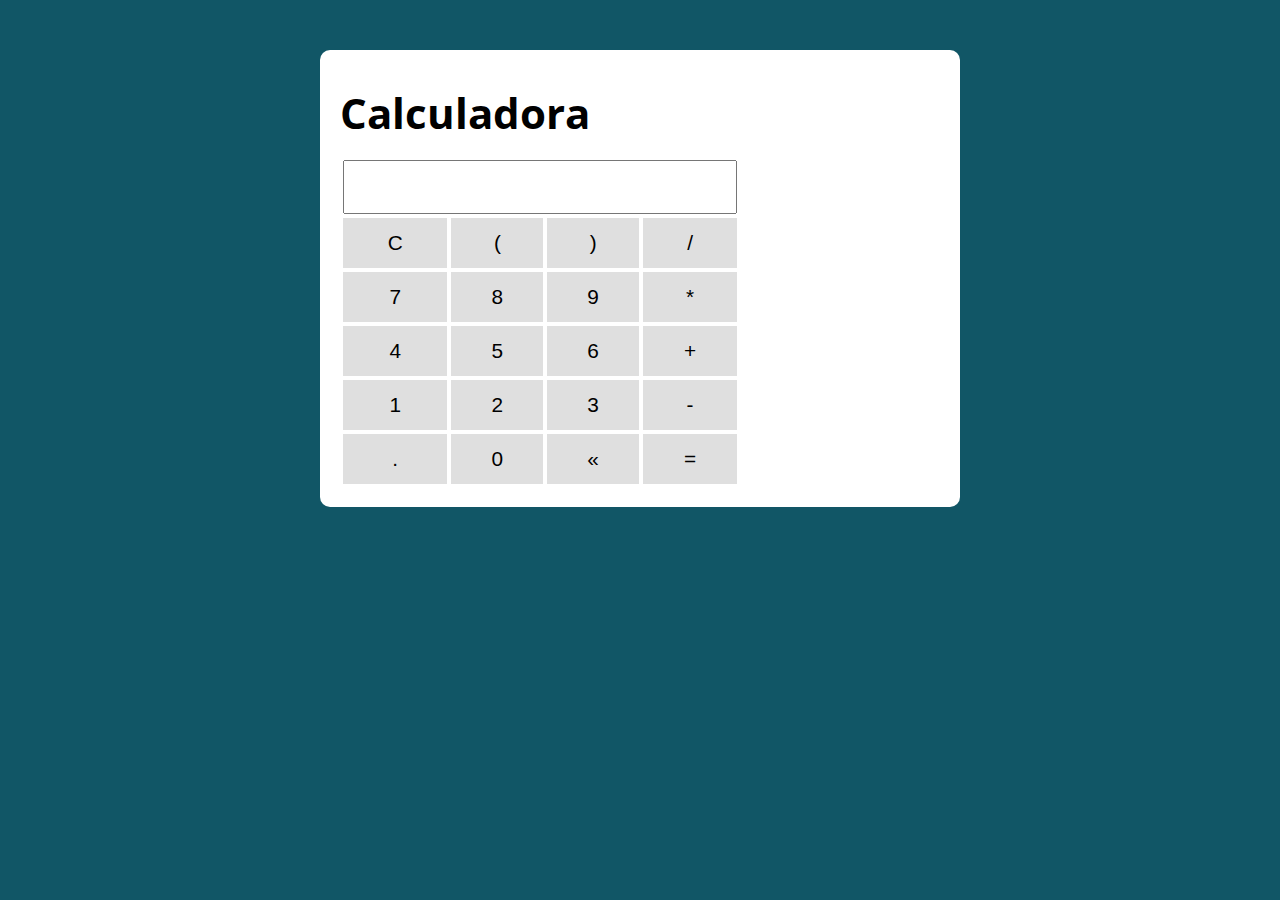
<file: calculadoraFF/index.html>
<!DOCTYPE html>
<html lang="en">
<head>
    <meta charset="UTF-8">
    <meta http-equiv="X-UA-Compatible" content="IE=edge">
    <meta name="viewport" content="width=device-width, initial-scale=1.0">
    <link rel="stylesheet" href="/calculadoraFF/style.css">
    <title>Calculadora</title>
</head>
<body>
    <section class="container">
        <h1>Calculadora</h1>

        <table class="calculadora">
            <tr>
                <td colspan="4"><input type="text" class="display"></td>
            </tr>

            <tr>
                <td><button class="btn btn-clear" >C</button></td>
                <td><button class="btn btn-num" >(</button></td>
                <td><button class="btn btn-num" >)</button></td>
                <td><button class="btn btn-num" >/</button></td>
            </tr>

            <tr>
                <td><button class="btn btn-num" >7</button></td>
                <td><button class="btn btn-num" >8</button></td>
                <td><button class="btn btn-num" >9</button></td>
                <td><button class="btn btn-num" >*</button></td>
            </tr>

            <tr>
                <td><button class="btn btn-num" >4</button></td>
                <td><button class="btn btn-num" >5</button></td>
                <td><button class="btn btn-num" >6</button></td>
                <td><button class="btn btn-num" >+</button></td>
            </tr>

            <tr>
                <td><button class="btn btn-num" >1</button></td>
                <td><button class="btn btn-num" >2</button></td>
                <td><button class="btn btn-num" >3</button></td>
                <td><button class="btn btn-num" >-</button></td>
            </tr>

            <tr>
                <td><button class="btn btn-num" >.</button></td>
                <td><button class="btn btn-num" >0</button></td>
                <td><button class="btn btn-del" >&laquo;</button></td>
                <td><button class="btn btn-eq" >=</button></td>
            </tr>
        </table>
    </section>
</body>
<script src="/calculadoraFF/script.js"></script>
</html>
</file>
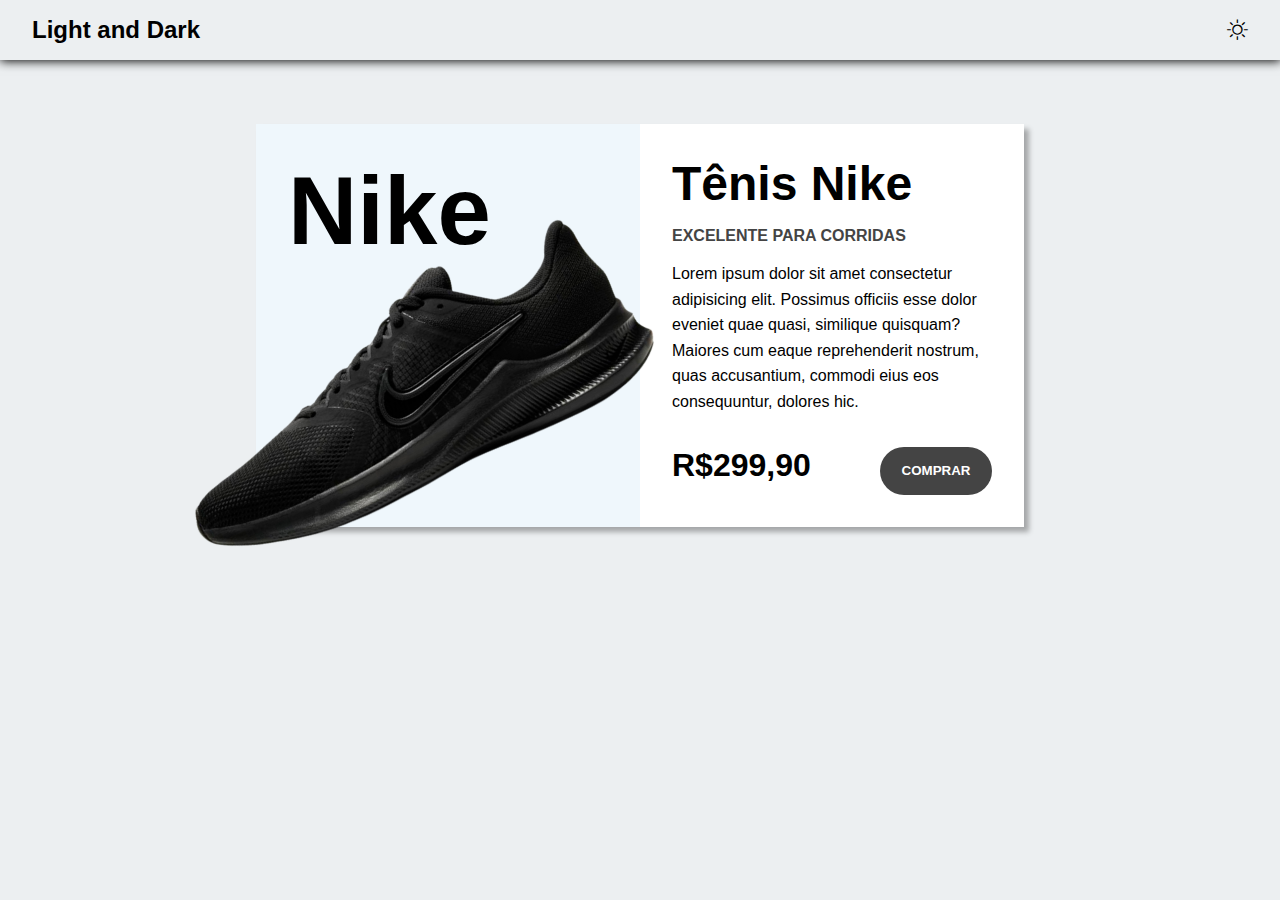
<file: Dark Mode/index.html>
<!DOCTYPE html>
<html lang="en">
  <head>
    <meta charset="UTF-8" />
    <meta http-equiv="X-UA-Compatible" content="IE=edge" />
    <meta name="viewport" content="width=device-width, initial-scale=1.0" />
    <title>Dark Mode</title>
    <link
      rel="stylesheet"
      href="https://cdn.jsdelivr.net/npm/bootstrap-icons@1.8.3/font/bootstrap-icons.css"
    />
    <link rel="stylesheet" href="css/styles.css" />
    <script src="js/scripts.js" defer></script>
  </head>
  <body>
    <header>
      <h2>Light and Dark</h2>
      <div>
        <input type="checkbox" name="change-theme" id="change-theme" />
        <label for="change-theme">
          <i class="bi bi-sun"></i>
          <i class="bi bi-moon"></i
        ></label>
      </div>
    </header>
    <main>
      <div class="card">
        <div class="card-image">
          <span>Nike</span>
          <img src="img/tenis.png" alt="Tenis" />
        </div>
        <div class="card-details">
          <h2>Tênis Nike</h2>
          <p class="subtitle">Excelente para corridas</p>
          <p class="description">
            Lorem ipsum dolor sit amet consectetur adipisicing elit. Possimus
            officiis esse dolor eveniet quae quasi, similique quisquam? Maiores
            cum eaque reprehenderit nostrum, quas accusantium, commodi eius eos
            consequuntur, dolores hic.
          </p>
          <div class="price-container">
            <span class="price">R$299,90</span>
            <button class="btn">Comprar</button>
          </div>
        </div>
      </div>
    </main>
  </body>
</html>
</file>
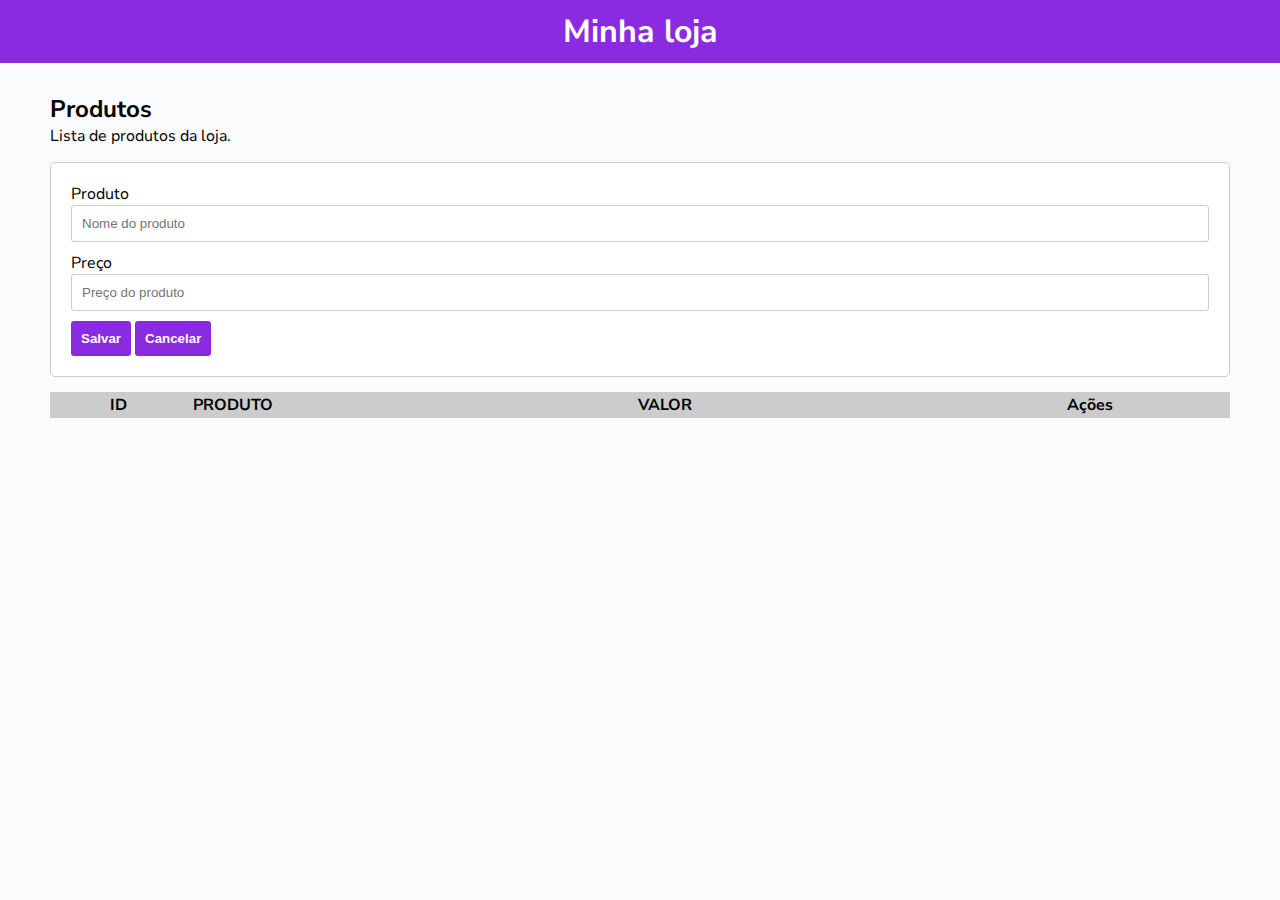
<file: Projeto Loja com JS/index.html>
<!DOCTYPE html>
<html lang="en">

<head>
    <meta charset="UTF-8">
    <meta http-equiv="X-UA-Compatible" content="IE=edge">
    <meta name="viewport" content="width=device-width, initial-scale=1.0">
    <title>Document</title>
    <link rel="stylesheet" href="estilo.css">
    <link rel="preconnect" href="https://fonts.googleapis.com">
    <link rel="preconnect" href="https://fonts.gstatic.com" crossorigin>
    <link href="https://fonts.googleapis.com/css2?family=Nunito+Sans:ital@1&family=Righteous&display=swap"
        rel="stylesheet">

    <script src="script.js"></script>
</head>

<body>

    <header>
        <h1>Minha loja </h1>
    </header>

    <main>
        <div class="title">
            <h2>Produtos</h2>
            <span>Lista de produtos da loja.</span>
        </div>

        <div class="card">

            <div class="lineInput">
                <label>Produto</label>
                <input type="text" id="produto" placeholder="Nome do produto">
            </div>

            <div class="lineInput">
                <label>Preço</label>
                <input type="number" id="preco" placeholder="Preço do produto">
            </div>

            <button onclick="produto.salvar()" id="btn1">Salvar</button>
            <button onclick="produto.cancelar()">Cancelar</button>
        </div>

        <div class="content">
            <table border="1">
                <thead>
                    <th class="center">ID</th>
                    <th>PRODUTO</th>
                    <th>VALOR</th>
                    <th class="center">Ações</th>
                </thead>
                
                <tbody id="tbody">

                </tbody>
            </table>
        </div>



    </main>



</body>

</html>
</file>
<file: calculadoraFF/style.css>
@import url('https://fonts.googleapis.com/css?family=Open+Sans:400,700&display=swap');
:root {
  --primary-color: rgb(17, 86, 102);
  --primary-color-darker: rgb(9, 48, 56);
}

* {
  box-sizing: border-box;
  outline: 0;
}

body {
  margin: 0;
  padding: 0;
  background: var(--primary-color);
  font-family: 'Open sans', sans-serif;
  font-size: 1.3em;
  line-height: 1.5em;
}

.container {
  max-width: 640px;
  margin: 50px auto;
  background: #fff;
  padding: 20px;
  border-radius: 10px;
}

form input, form label, form button {
  display: block;
  width: 100%;
  margin-bottom: 10px;
}

form input {
  font-size: 24px;
  height: 50px;
  padding: 0 20px;
}

form input:focus {
  outline: 1px solid var(--primary-color);
}

form button {
  border: none;
  background: var(--primary-color);
  color: #fff;
  font-size: 18px;
  font-weight: 700;
  height: 50px;
  cursor: pointer;
  margin-top: 30px;
}

form button:hover {
  background: var(--primary-color-darker);
}

.calculadora {
  width: 400px;
}

.display {
  font-size: 2em;
  width: 100%;
  text-align: right;
}

.btn {
  width: 100%;
  height: 50px;
  font-size: 1em;
  border: none;
  background: #dfdfdf;
  cursor: pointer;
}

.btn:hover {
  background: #9e9e9e;
  transition: 0.3s;
}
</file>
<file: Dark Mode/css/styles.css>
* {
  font-family: Helvetica;
  padding: 0;
  margin: 0;
  box-sizing: border-box;
}

html,
body {
  height: 100%;
  background-color: #eceff1;
  transition: 0.3s;
}

/* Para a checkbox não ficar aparecendo, somente os icones sol e lua */

input[type="checkbox"] {
  display: none;
}

.bi {
  font-size: 1.3rem;
  cursor: pointer;
}

.bi-moon {
  display: none;
}

header {
  display: flex;
  justify-content: space-between;
  align-items: center;
  background-color: #eceff1;
  box-shadow: 0.5px 0.5px 10px 0.5px #000;
  padding: 1rem 2rem;
  position: relative;
}

main {
  display: flex;
  justify-content: center;
}

.card {
  margin-top: 4rem;
  display: flex;
  width: 60%;
  background-color: #ffffff;
  box-shadow: 5px 5px 5px 0px rgba(0, 0, 0, 0.3);
}

.card-image {
  padding: 2rem;
  width: 50%;
  position: relative;
  background-color: #eff7fc;
  overflow: visible;
}

.card-image span {
  font-size: 6rem;
  font-weight: 900;
}

.card img {
  width: 130%;
  transform: rotate(-25deg);
  position: absolute;
  right: -1rem;
  top: 10rem;
}

.card-details {
  width: 50%;
  padding: 2rem;
}

.card-details h2 {
  font-size: 3rem;
  margin-bottom: 1rem;
}

.subtitle {
  color: #444;
  text-transform: uppercase;
  font-weight: bold;
  margin-bottom: 1rem;
}

.description {
  line-height: 1.6rem;
  margin-bottom: 2rem;
}

.price-container {
  display: flex;
  justify-content: space-between;
}

.price {
  font-weight: 900;
  font-size: 2rem;
}

.btn {
  background-color: #444;
  width: 7rem;
  height: 3rem;
  border: none;
  border-radius: 3rem;
  color: #fff;
  font-weight: bold;
  text-transform: uppercase;
  cursor: pointer;
}

.btn:hover {
  background-color: rgb(116, 109, 109);
}

/* Dark theme */
.dark,
.dark header {
  background-color: #263238;
  color: #fff;
}

.dark .bi-sun {
  display: none;
}

.dark .bi-moon {
  display: block;
}

.dark .card {
  background-color: #37474f;
}

.dark .card-image {
  background-color: #273035;
}

.dark .subtitle {
  color: #67b4f3;
}

.dark .description {
  color: #2196f3;
}

.dark .btn {
  background-color: #67b4f3;
}

.dark .btn:hover {
  background-color: #538cbb;
}
</file>
<file: Projeto Loja com JS/estilo.css>
*{
    margin: 0%;
}

body{
    font-family: 'Nunito Sans', sans-serif;
    background-color: #fafbfc;
}

header{
    background-color: blueviolet;
    padding: 10px;
    color: #fff;
    text-align: center;
}

main{
    padding: 30px 50px;
}

.card{
    background-color: #fff;
    border: 1px solid #ccc;
    padding: 20px;
    margin-top: 15px;
    border-radius: 5px;
}

.lineInput{
    display: grid;
    margin-bottom: 10px;
}

input{
    padding: 10px;
    border: 1px solid #ccc;
    border-radius: 3px;
    outline: 0;
}

button{
    border: 0;
    padding: 10px;
    outline: 0;
    background-color: blueviolet;
    color: #fff;
    border-radius: 3px;
    font-weight: bold;
    transition: all ease 0.3s;
}

button:hover{
    background-color: rgb(74, 14, 131);
}

.content{
    margin-top: 15px;
}

table{
    border-collapse: collapse;
    border: 1px solid #ccc;
    width: 100%;
}

table th{
    background-color: #ccc;
}

table th{
    padding: 1px 5px;
    text-align: left;
}

table td img{
    width: 22px;
}

.center{
    text-align: center;
}
</file>
